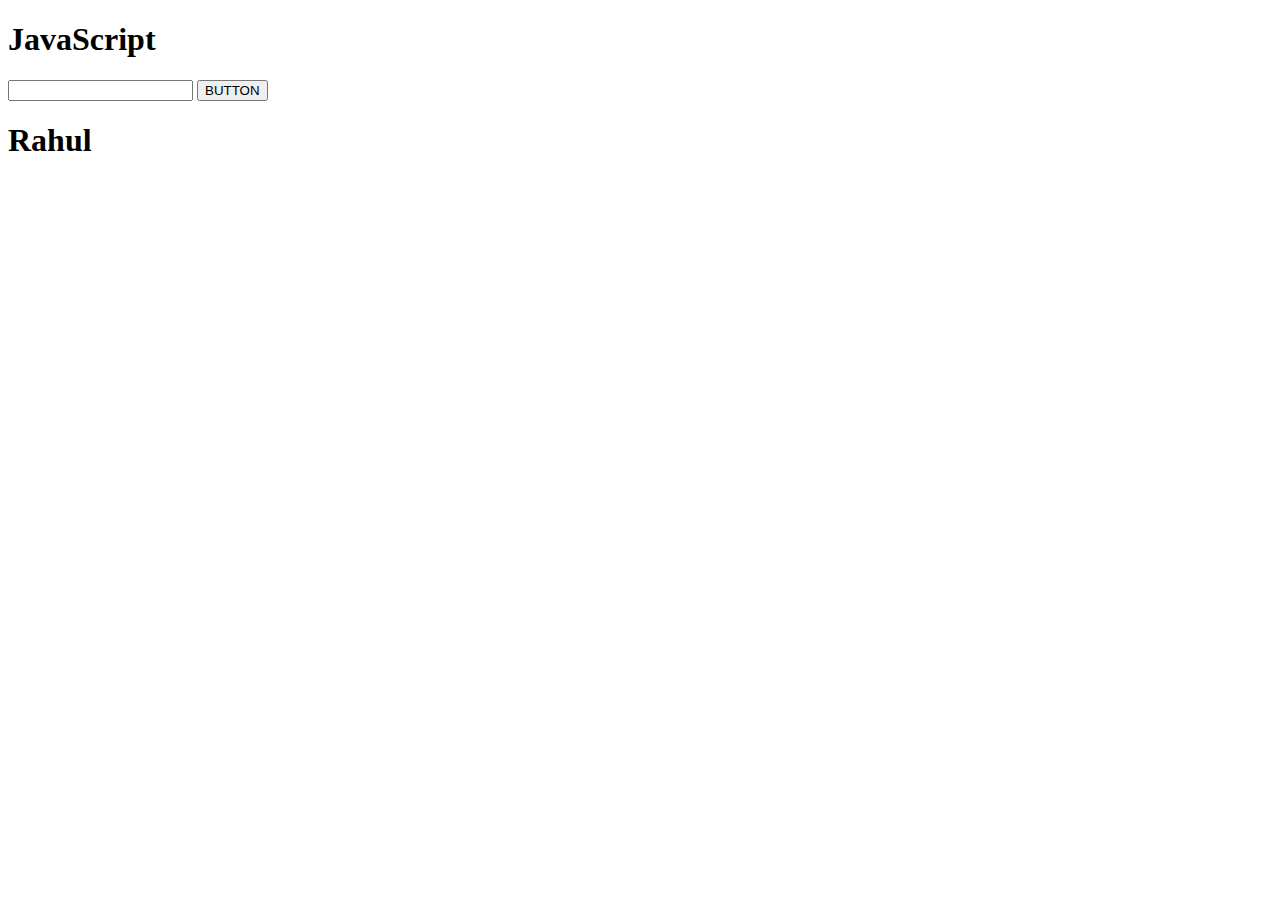
<file: index.html>
<!DOCTYPE html>
<html lang="en">
<head>
    <meta charset="UTF-8">
    <meta name="viewport" content="width=device-width, initial-scale=1.0">
    <title>Document</title>
</head>
<body>
    <h1>JavaScript</h1>
    <!-- Debouncing in js -->
    <!-- <input type="text" onkeyup="getData()">   -->
   
     <input type="text" onkeyup="betterFunction()"/>    <!--  debouncing -->
    <button class="btn-1">BUTTON</button>
    <h1 id="heading">Rahul</h1> <!-- Manipulating DOM -->
</body>
<!-- <script src="/PolyfillOfBind.js"></script> -->
<!-- <script src="/Currying.js"></script> -->
<!-- <script src="/interviewQ.js"></script> -->
<!-- <script src="/Throttling.js"></script> -->
<!-- <script src="/Debouncing.js"></script> -->
<!-- <script src="/PolyfillOfMap.js"></script> -->
<!-- <script src="/PolyfillOfFilter.js"></script> -->
<!-- <script src="/PolyfillOfReduce.js"></script> -->
<!-- <script src="/PolyfillOfOnce.js"></script> -->
<!-- <script src="/FlattenAnArray.js"></script> -->
<!-- <script src="/FlattenDeeplyNestedObject.js"></script> -->
<!-- <script src="/PolyfillOfPromise.all.js"></script> -->
<!-- <script src="/PolyFillOfSplit.js"></script> -->
<!-- <script src="/TaskSchedules.js"></script> -->
<!-- <script src="/PolyfillOfSetTimeout.js"></script> -->
<!-- <script src="/PolyfillOfSetInterval.js"></script> -->

</html>
</file>
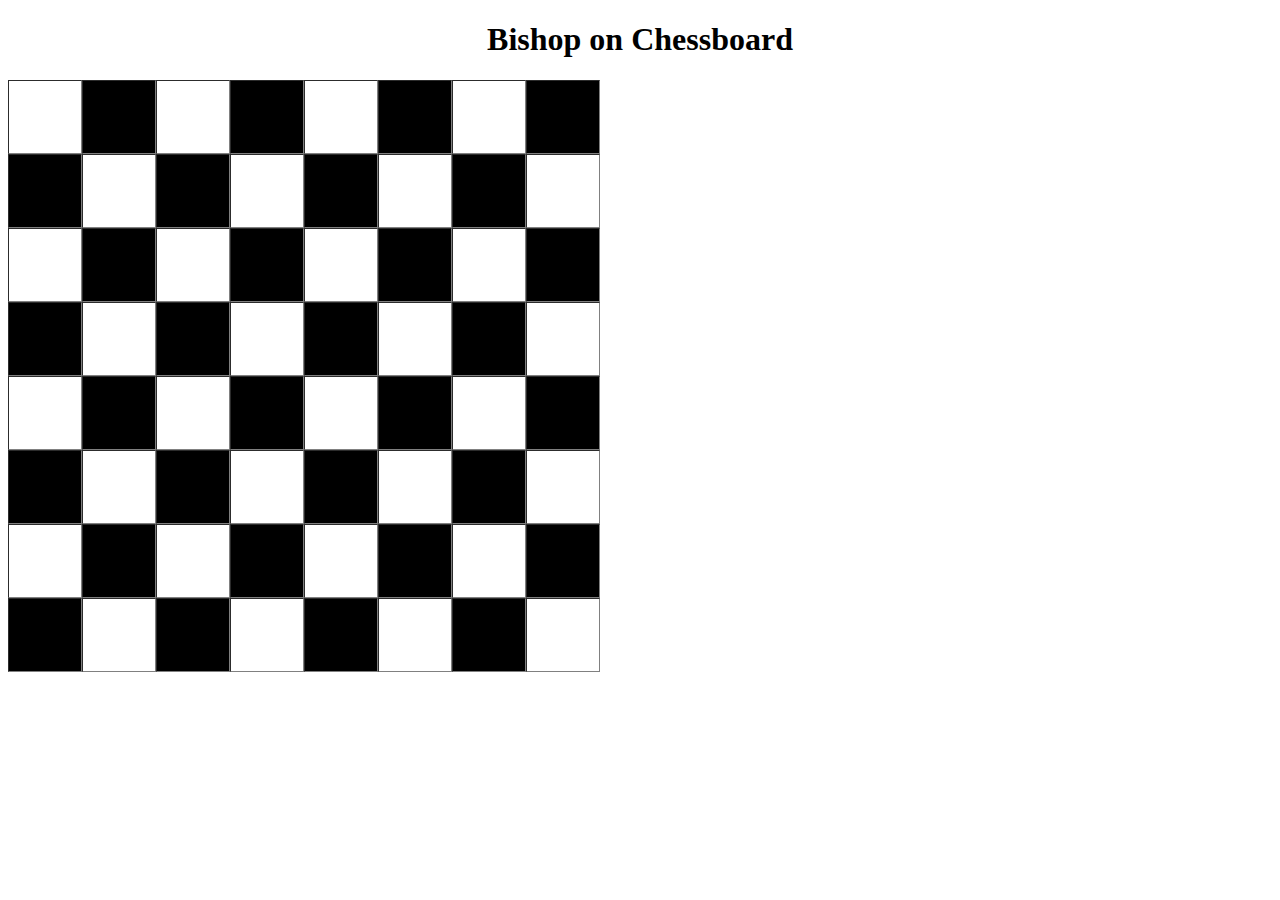
<file: BishopOnChessboard/index.html>
<!DOCTYPE html>
<html lang="en">
<head>
    <meta charset="UTF-8">
    <meta name="viewport" content="width=device-width, initial-scale=1.0">
    <link rel="stylesheet" href="style.css">
    <title>Bishop on Chessboard</title>
</head>
<body>
    <h1 class="heading">Bishop on Chessboard</h1>
    <div id="table" class="table" cellspacing="0"></div>

    <script src="/BishopOnChessboard/script.js"></script> 
</body>
</html>
</file>
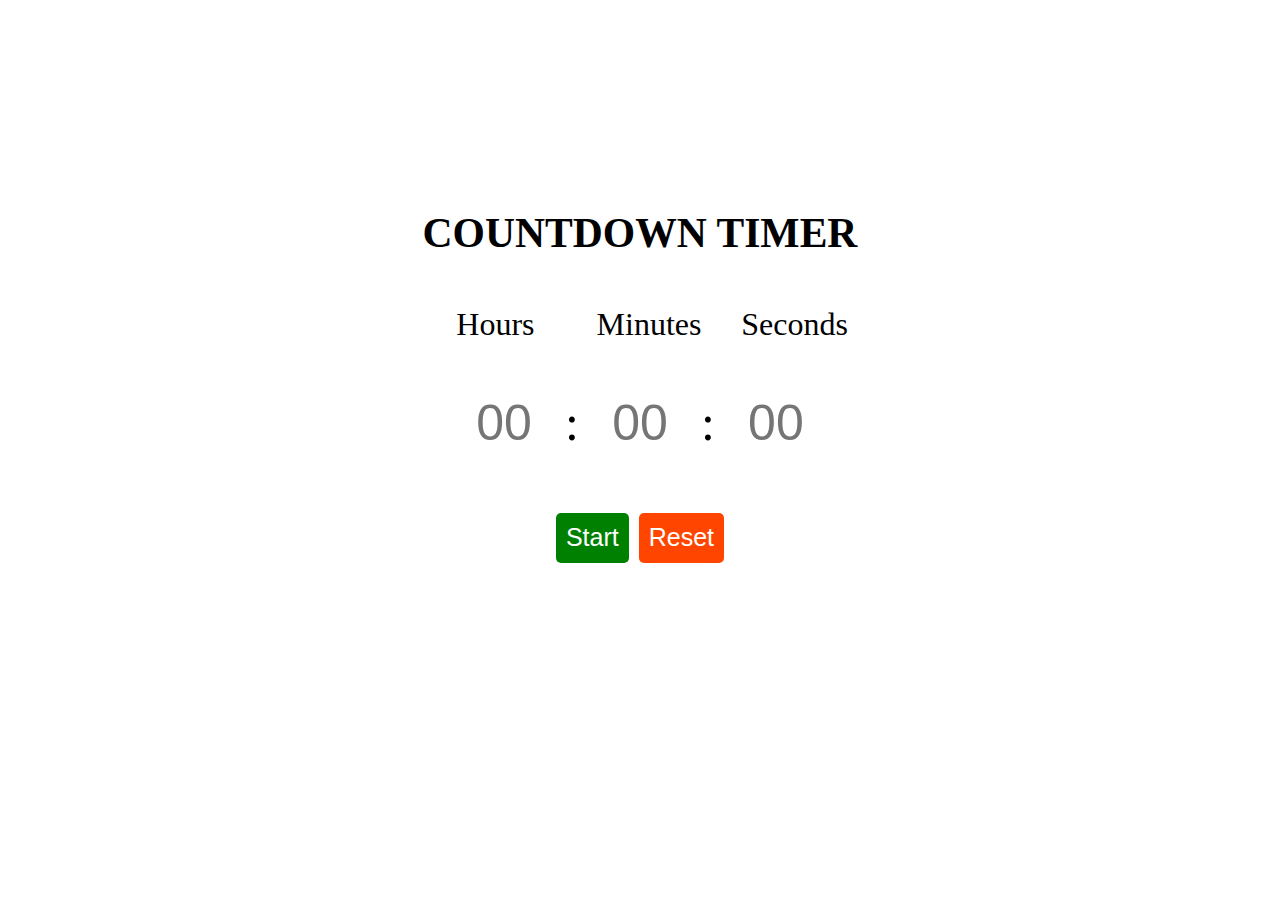
<file: CountDownTimer/index.html>
<!DOCTYPE html>
<html lang="en">
  <head>
    <meta charset="UTF-8" />
    <meta name="viewport" content="width=device-width, initial-scale=1.0" />
    <link rel="stylesheet" href="style.css" />
    <title>Count Down Timer</title>
  </head>
  <body>
    <div class="container">
      <span class="container__title"> COUNTDOWN TIMER </span>
      <div class="container__labels">
        <p class="container__labels--label">Hours</p>
        <p class="container__labels--label">Minutes</p>
        <p class="container__labels--label">Seconds</p>
      </div>
      <div class="container__inputs">
        <input
          type="number"
          maxlength="2"
          oninput="this.value=this.value.slice(0,this.maxLength)"
          placeholder="00"
          class="container__inputs--time hour"
        />
        <p class="container__inputs--colon">:</p>
        <input
          type="number"
          maxlength="2"
          oninput="this.value=this.value.slice(0,this.maxLength)"
          placeholder="00"
          class="container__inputs--time minute"
        />
        <p class="container__inputs--colon">:</p>
        <input
          type="number"
          maxlength="2"
          oninput="this.value=this.value.slice(0,this.maxLength)"
          placeholder="00"
          class="container__inputs--time sec"
        />
      </div>
      <div class="container__btns">
        <button class="btn start">Start</button>
        <button class="btn stop">Pause</button>
        <button class="btn reset">Reset</button>
      </div>
    </div>

    <script src="/CountDownTimer/script.js"></script>
  </body>
</html>
</file>
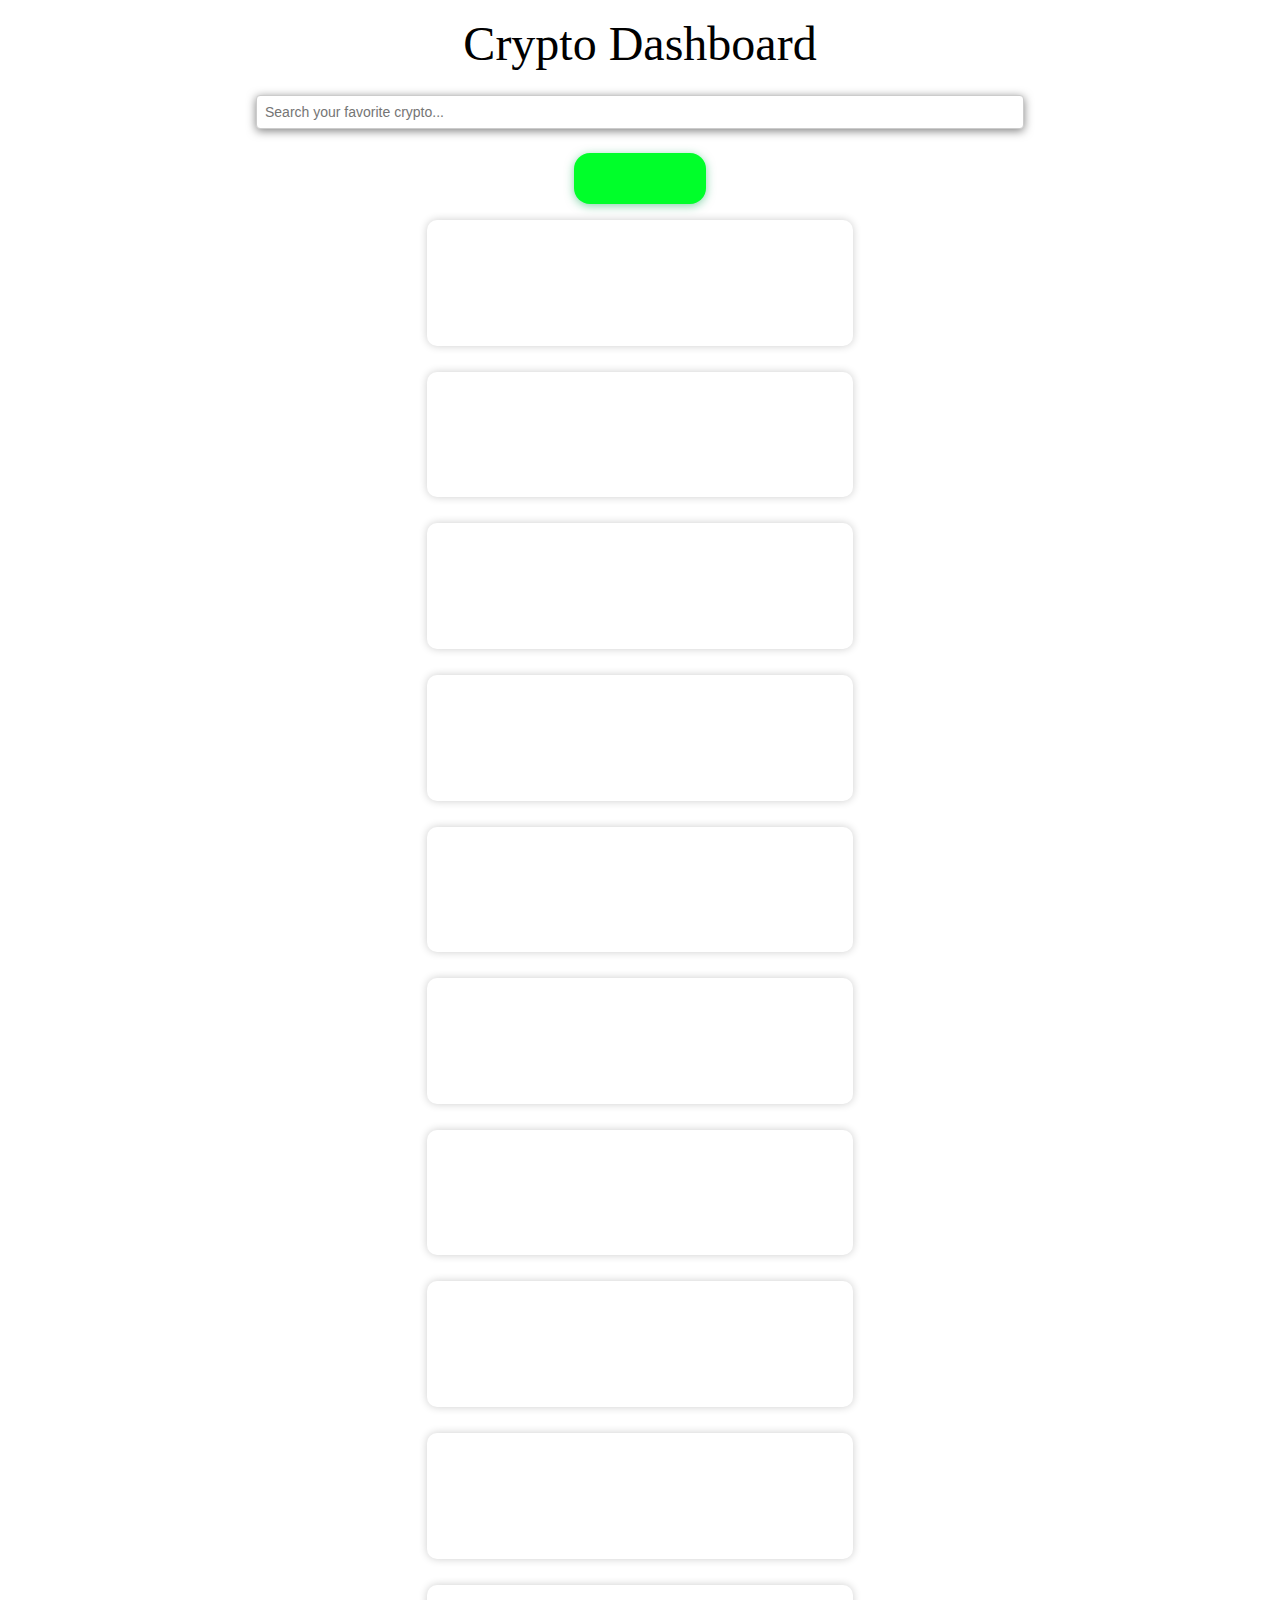
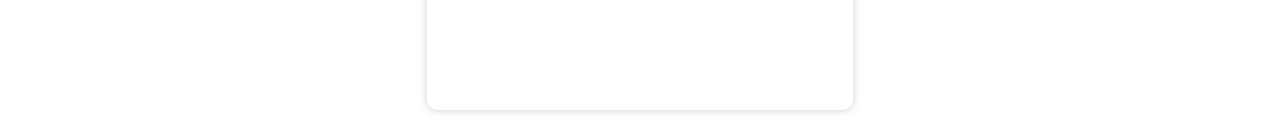
<file: CryptoDashboard/index.html>
<!DOCTYPE html>
<html lang="en">
  <head>
    <meta charset="UTF-8" />
    <meta name="viewport" content="width=device-width, initial-scale=1.0" />
    <link rel="stylesheet" href="style.css">
    <title>Document</title>
  </head>
  <body>
    <div class="continer">
      <!--  -->
      <div class="heading">Crypto Dashboard
        <input type="text" class="search" placeholder="Search your favorite crypto..." ponkeyup="betterFunction()"/>
        <p class="total"></p>
      </div>
     

      <div class="container__card">
      </div>
    </div>

    <script type="module" src="/CryptoDashboard/script.js"></script>
  </body>
</html>
</file>
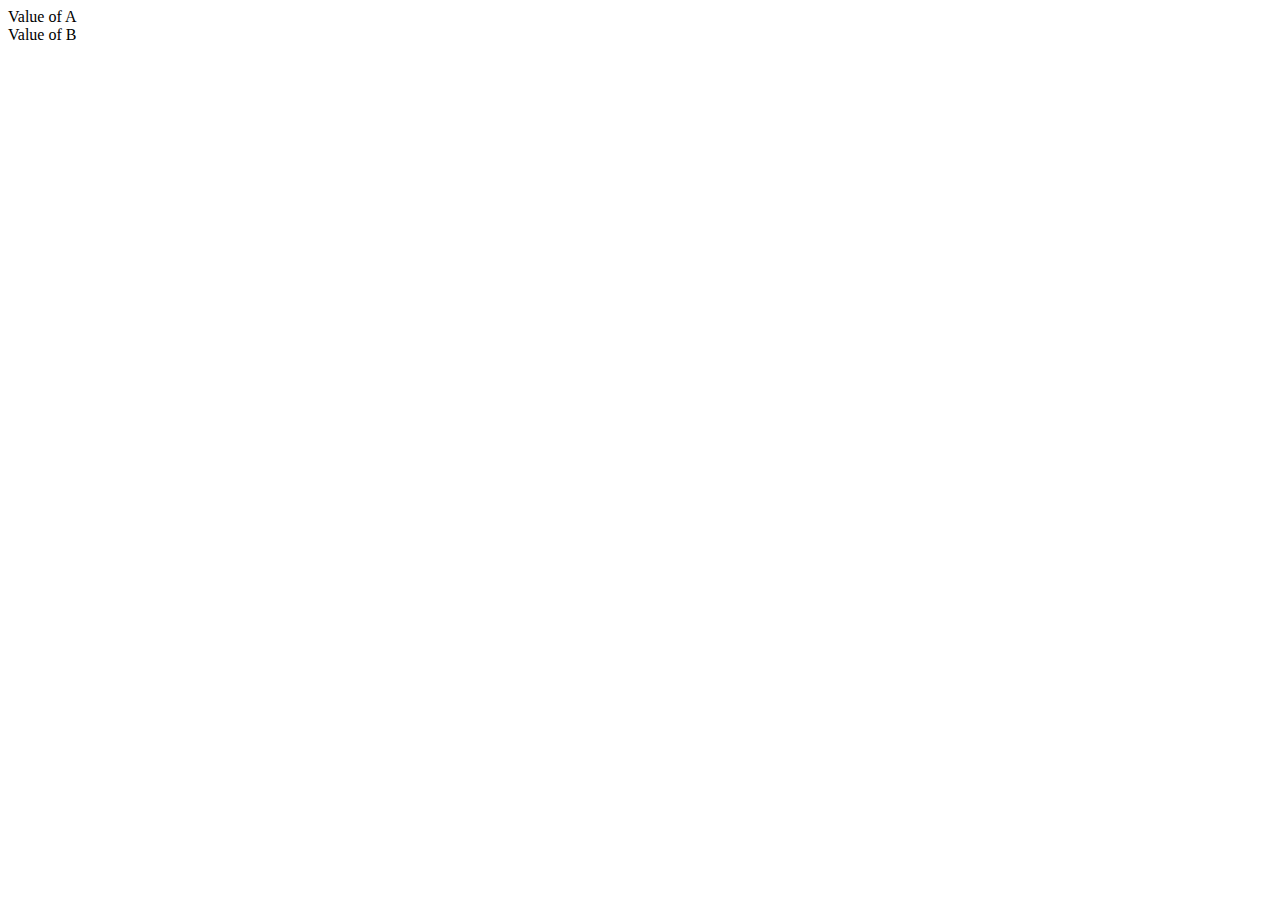
<file: DOM Finder/index.html>
<!DOCTYPE html>
<html lang="en">
  <head>
    <meta charset="UTF-8" />
    <meta name="viewport" content="width=device-width, initial-scale=1.0" />
    <title>Document</title>
  </head>
  <body>
    <div id="rootA">
      <div></div>
      <div>
        <div>
          <div>
            <div></div>
            <div>
              <div>
                <div>
                  <div></div>
                  <div></div>
                  <div>
                    <div id="nodeA">Value of A</div>
                  </div>
                </div>
              </div>
            </div>
          </div>
        </div>
      </div>
    </div>
    <div id="rootB">
        <div></div>
        <div>
          <div>
            <div>
              <div></div>
              <div>
                <div>
                  <div>
                    <div></div>
                    <div></div>
                    <div>
                      <div >Value of B</div>
                    </div>
                  </div>
                </div>
              </div>
            </div>
          </div>
        </div>
      </div>
  </body>
  <script src="/DOM Finder//index.js"></script>
</html>
</file>
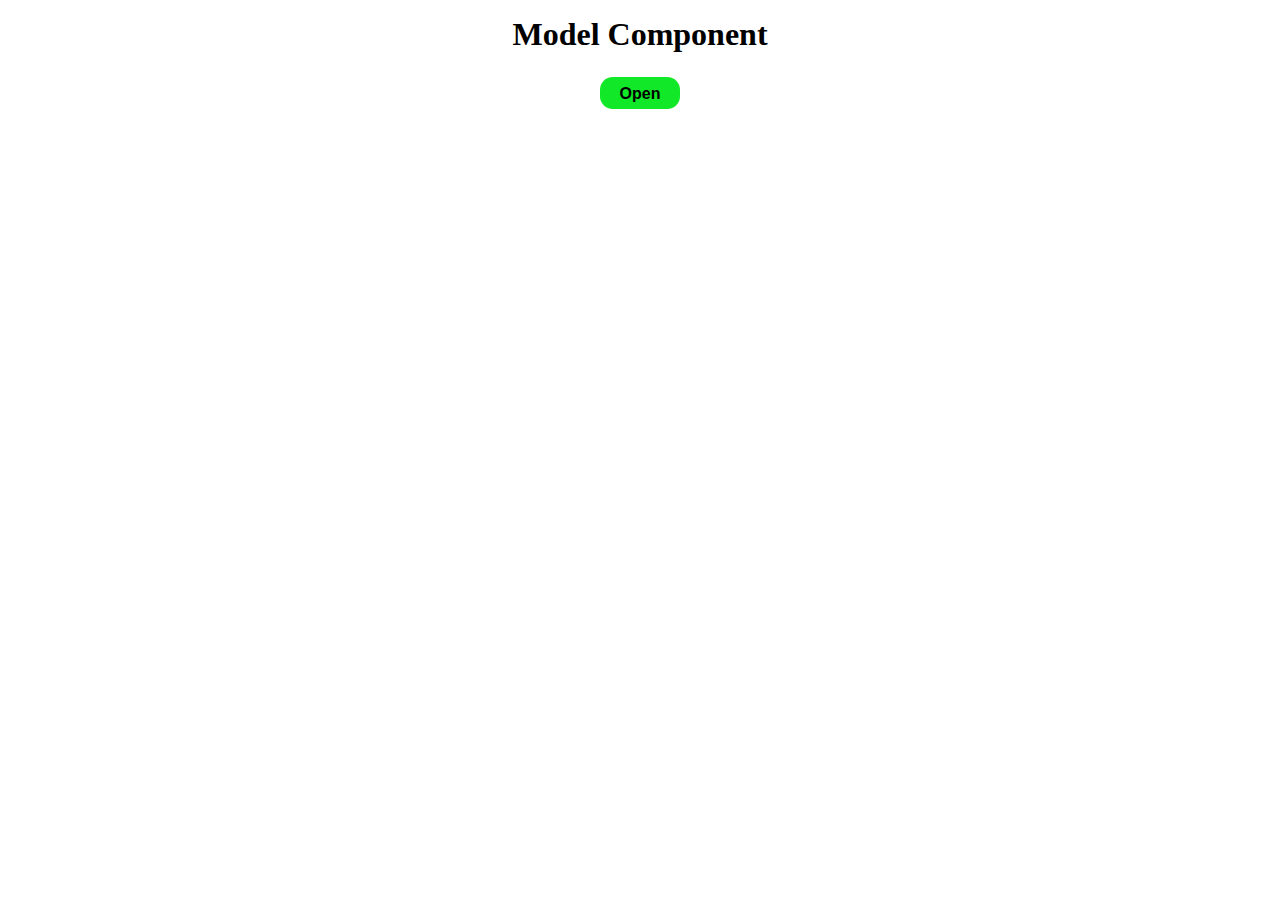
<file: ModelComponent/index.html>
<!DOCTYPE html>
<html lang="en">
<head>
    <meta charset="UTF-8">
    <meta name="viewport" content="width=device-width, initial-scale=1.0">
    <link rel="stylesheet" href="style.css">
    <title>Document</title>
</head>
<body>
    <div class="container">
        <div class="container__heading">
            <h1 class="container--title">Model Component</h1>
            <button class="btn">Open</button>
        </div>
        <div class="model__container">
            <div class="model">
                <div class="model__heading">
                    <h2>Model </h2>
                    <span class="btnClose">&#x2715</span>
                
                <hr>
                <div class="model__details">
                    <p>
                        Lorem ipsum dolor sit, amet consectetur adipisicing elit.onsequuntur aliquid fugit fuga, animi asperiores necessitatibus facere illum quis quibusdam atque? Omnis voluptate ea expedita, quo debitis fuga officia laborum optio! Dolorum quas aliquam dolore amet, quo ad neque voluptatem quisquam excepturi ipsam in consectetur et voluptatibus tenetur. Autem fugiat labore molestias repellendus omnis? Nesciunt itaque dolorum, ipsum dolor cupiditate ea laborum vitae? Non nulla nobis molestiae temporibus impedit, praesentium odit laborum, perspiciatis sed voluptatibus repellendus a maxime ea eum est minus illo placeat. Enim aut commodi maiores! Laborum ut ratione eaque, fuga quae autem dolores, exercitationem cum nemo quisquam corrupti doloremque.
                    </p>
                </div>
            </div>
            </div>
        </div>
    </div>

    <script src="/ModelComponent/script.js"></script>
</body>
</html>
</file>
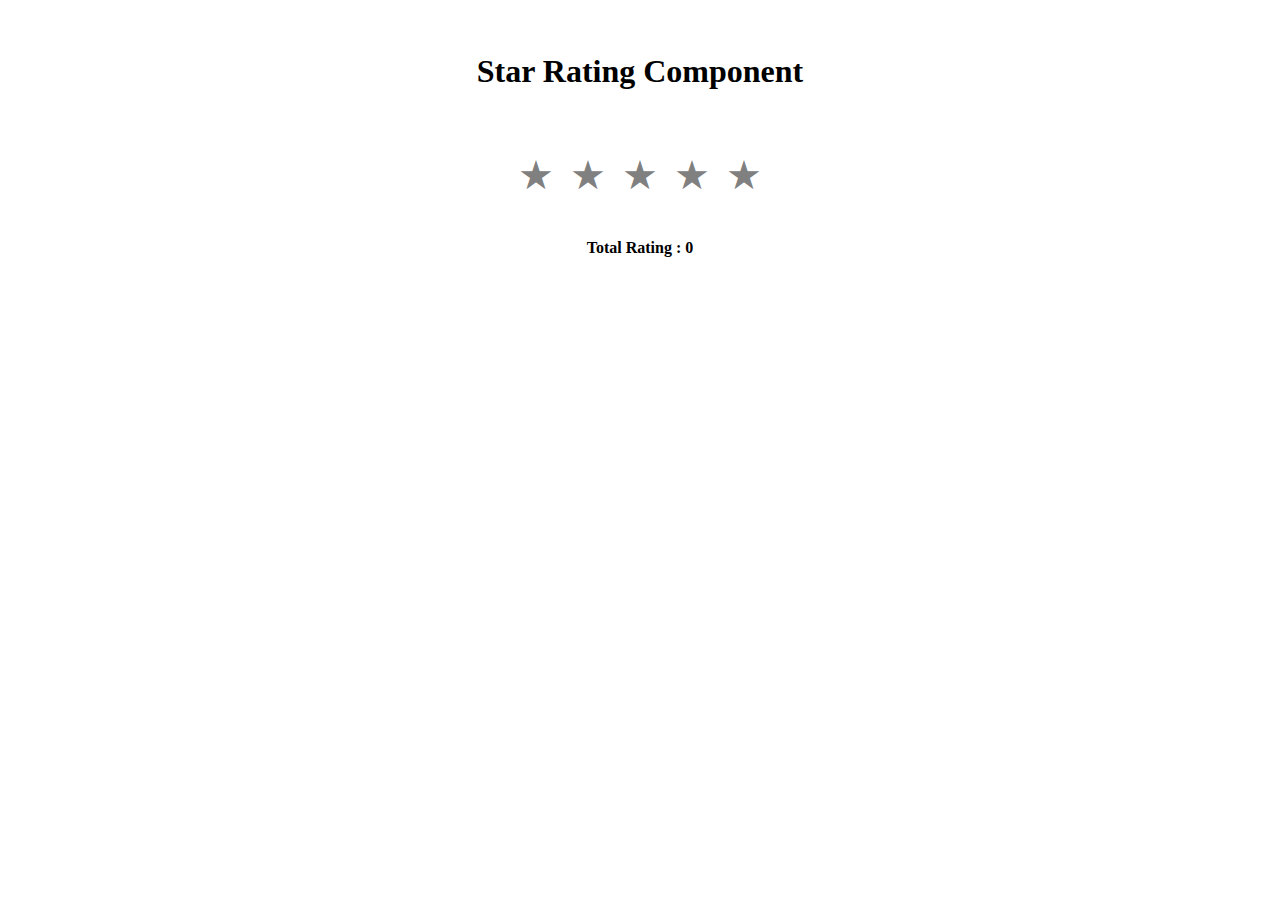
<file: StarRating/index.html>
<!DOCTYPE html>
<html lang="en">
<head>
    <meta charset="UTF-8">
    <meta name="viewport" content="width=device-width, initial-scale=1.0">
    <link rel="stylesheet" href="style.css">
    <title>Star Rating</title>
</head>
<body>
    <div class="container">
        <h1>Star Rating Component</h1>
        <div class="star__container">
         <div class="stars" data-index="1">&#9733</div>
         <div class="stars" data-index="2">&#9733</div>
         <div class="stars" data-index="3">&#9733</div>
         <div class="stars" data-index="4">&#9733</div>
         <div class="stars" data-index="5">&#9733</div>
        </div>
        <div class="total__rating">Total Rating : 0</div>
    </div>

    <script src="/StarRating//script.js"></script>
</body>
</html>
</file>
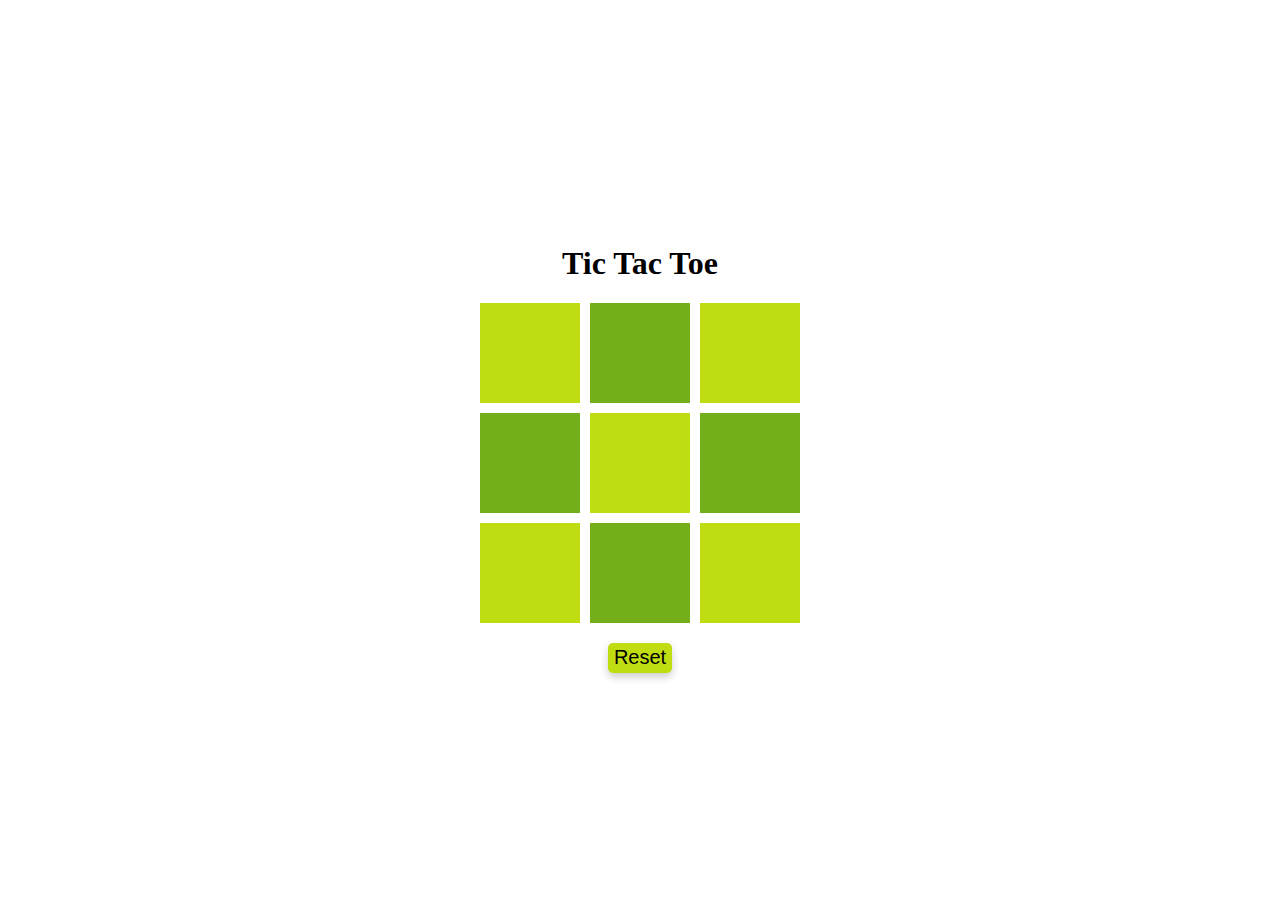
<file: Tic_Tac_Toe/index.html>
<!DOCTYPE html>
<html lang="en">

<head>
    <meta charset="UTF-8">
    <meta name="viewport" content="width=device-width, initial-scale=1.0">
    <meta http-equiv="X-UA-Compatible" content="ie=edge">
    <title>Tic Tac Toe</title>
    <link rel="stylesheet" href="style.css">
</head>

<body>
    <div class="container">
        <h1>Tic Tac Toe</h1>
        <div id="game-container" class="game-container">
            <span data-index="0-0" class="cell"></span>
            <span data-index="0-1" class="cell"></span>
            <span data-index="0-2" class="cell"></span>
            <span data-index="1-0" class="cell"></span>
            <span data-index="1-1" class="cell"></span>
            <span data-index="1-2" class="cell"></span>
            <span data-index="2-0" class="cell"></span>
            <span data-index="2-1" class="cell"></span>
            <span data-index="2-2" class="cell"></span>
        </div>
        <button id="reset" class="reset">Reset</button>
        <span id="won" class="won"></span>
    </div>
    <script src="/Tic_Tac_Toe/script.js"></script>
</body>

</html>
</file>
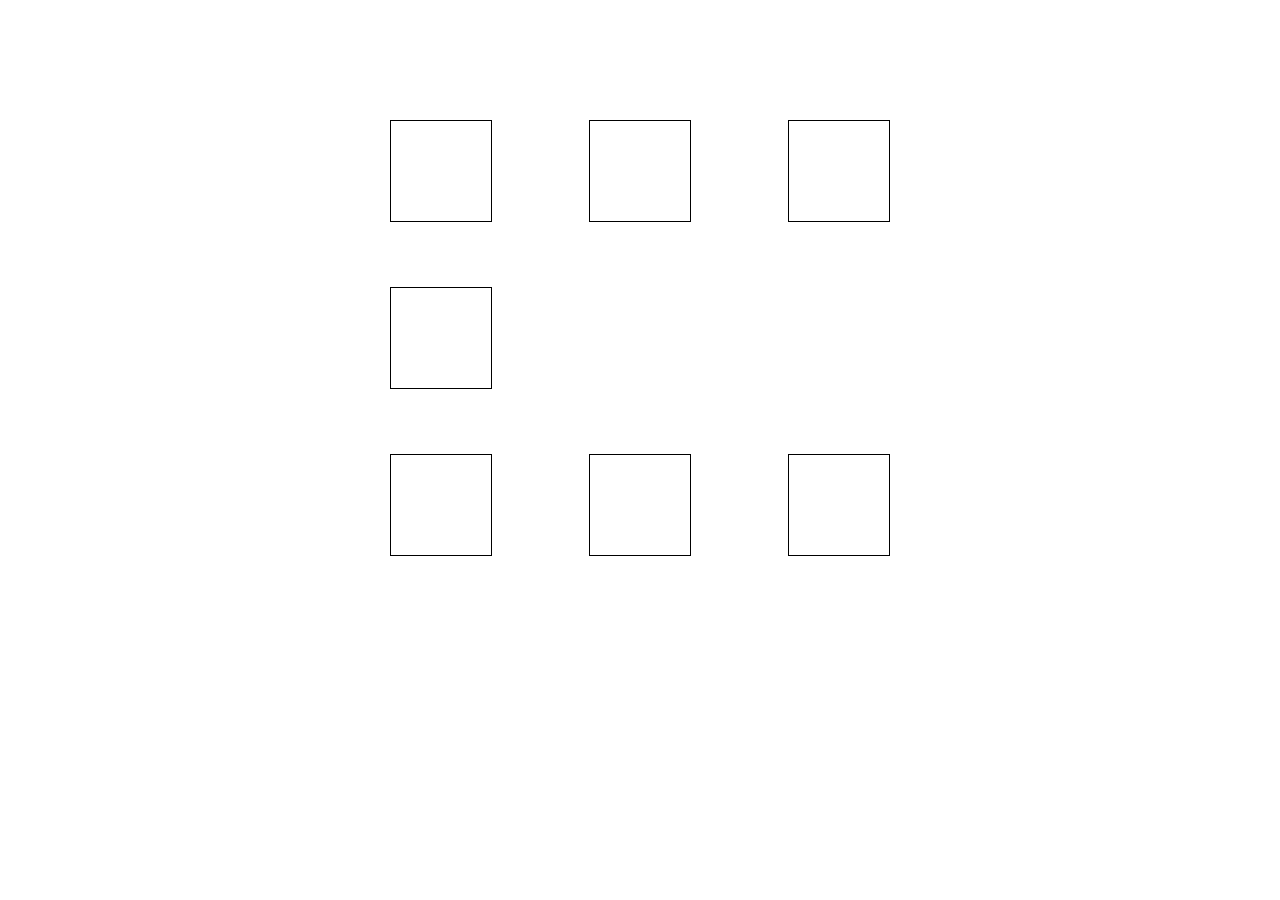
<file: CShape/intex.html>
<!DOCTYPE html>
<html lang="en">
  <head>
    <meta charset="UTF-8" />
    <meta name="viewport" content="width=device-width, initial-scale=1.0" />
    <link rel="stylesheet" href="style.css" />
    <title>C Shape</title>
  </head>
  <body>
    <div class="container">
      <div class="box__container">
        <div class="row">
          <div class="box" data-index="0"></div>
          <div class="box" data-index="1"></div>
          <div class="box" data-index="2"></div>
        </div>
        <div class="row">
          <div class="box" data-index="3"></div>
        </div>
        <div class="row">
          <div class="box" data-index="4"></div>
          <div class="box" data-index="5"></div>
          <div class="box" data-index="6"></div>
        </div>
      </div>
    </div>

    <script src="/CShape/script.js"></script>
  </body>
</html>
</file>
<file: BishopOnChessboard/style.css>
.heading {
    text-align: center;
  }
  
  .table {
    margin: 0 auto;
    cursor: pointer;
  }
  
  .box {
    width: 70px;
    height: 70px;
    border: 1px solid grey;
    border-style: inset;
  }
  
  .black {
    background-color: black;
  }
  
  .white {
    background-color: white;
  }
  
  .blue {
    background-color: blue;
  }
</file>
<file: CountDownTimer/style.css>
*{
    margin: 0;
    padding: 0;
}

.container{
    height: 85vh;
    display: flex;
    flex-direction: column;
    justify-content: center;
    align-items: center;
    text-align: center;
    gap: 1.4rem;
}

.container__title{
    padding: .7rem .9rem;
    font-size: 2.6rem;
    font-weight: bold;
}

.container__labels,
.container__inputs,
.container__btns{
    display: flex;
    justify-content: space-around;
}

.container__btns {
    margin-top: 20px;
  }

.container__labels--label{
    width:20%;
    font-size: 2rem;
    padding: 1rem 1.5rem
}

.container__inputs--time{
    justify-self: center;
    align-self: center;
    border: none;
    font-size: 50px;
    width: 90px;
    height: 50px

}

.container__inputs--colon{
    justify-content: center;
    align-items: center;
    margin: 0;
    padding: .8rem 1rem;
    font-size: 50px;

}
.btn {
    width: 58%; 
    height: 50px;
    font-size: 25px;
    border: none;
    border-radius: 5px;
    cursor: pointer;
    color: white;
    padding: 10px;
     margin: 5px;
  }
  
  input {
    text-align: center;
    outline: none;
  }
  input {
    text-align: center;
    outline: none;
  }
  
  .start {
    background-color: green;
  }
  
  .stop {
    display: none;
    background-color: orange;
  }
  
  .reset {
    background-color: orangered;
  }
  
  input::-webkit-outer-spin-button,
  input::-webkit-inner-spin-button {
    -webkit-appearance: none;
    margin: 0;
  }
</file>
<file: CryptoDashboard/style.css>
*{
    padding: 0;
    margin: 0;
}



.heading {
    text-align: center;
    align-items: center;
    margin-top: 1rem;
    font-size: 3rem;
    display: flex;
    flex-direction: column;
    gap: 1rem;
  }

  .container__card{
    display: flex;
    justify-content: center;
    flex-direction: column;
    align-items: center;
  }

  .card{
    width: 400px;
    height: 100px;
    margin-top: 1rem;
    background-color: white;
    border-radius: 10px;
    box-shadow: 0px 0px 8px 0px rgba(0, 0, 0, 0.2);
    display: grid;
    grid-template-rows: 1fr;
    grid-template-columns: 0.3fr 1fr; 
    padding: .8rem;
    cursor: pointer;
    margin-bottom: 10px;
  }
  .image {
    display: flex;
    justify-content: center;
    align-items: center;
  }
  .img {
    width: 70px;
    height: 70px;
  }

  .card__details{
    display: flex;
    flex-direction: column;
    justify-content: space-between;
  }
  .card__details--row{
    display: flex;
    justify-content: space-between;
  }

  .name,
.price {
  font-size: 22px;
  font-weight: bold;
}

.symbol,
.percent {
  font-size: 20px;
}
.percent--red{
    color: red;
}

.percent--green{
    color: green;
}


.search {
    padding: 8px;
    border: 1px solid #ccc;
    border-radius: 4px;
    font-size: 14px;
    width: 60%;
    box-sizing: border-box;
    margin-bottom: 10px;
    margin: .5rem;
    box-shadow: 0 2px 10px rgba(0, 0, 0, 0.5);
    cursor: pointer;
}

.total{
    font-size: large;
    width: 8rem;
    height: 3rem;
    background-color: rgb(0, 255, 42);
    display: flex;
    align-items: center;
    justify-content: center;
    border-radius: 1rem;
    padding: .1rem;
    font-weight: bold;
    box-shadow: 0 2px 10px rgba(13, 167, 85, 0.5);
    cursor: pointer;

}


.shimmer {
  width: 400px;
  height: 100px;
  margin-top: 1rem;
  border-radius: 10px;
  box-shadow: 0px 0px 8px 0px rgba(0, 0, 0, 0.2);
  display: grid;
  grid-template-rows: 1fr;
  grid-template-columns: 0.3fr 1fr; 
  padding: .8rem;
  cursor: pointer;
  margin-bottom: 10px;
  position: relative;
  overflow: hidden;

  
}
</file>
<file: ModelComponent/style.css>
*{
    padding: 0px;
    margin: 0px;
}

.container {
       margin: 1rem;
    text-align: center;
}

.btn {
    margin: 1.5rem;
    width: 5rem;
    height: 2rem;
    border: none;
    border-radius: 0.8rem;
    background-color: rgb(17, 232, 39);
    font-weight: bold;
    font-size: 1rem;
    padding: .5rem;
    cursor: pointer;
    
}
.model{
display: flex;
justify-content: center;
}
.model__heading{
    text-align: center;
    background-color: #fefefe;
    border: 1px solid gray;
    width: 80%;
    padding: 10px;
    font-size: 20px;
    font-weight: bold;
    
}
.btnClose{
    position: relative;
   cursor: pointer;
   font-size: 1.8rem;
   font-weight: bold;
   float: right;
   top: -2.5rem;
   right: 2rem;

}

.btnClose:hover {
    color: red;

  }


  .model__details{
    margin-top: 1rem;
  }

  .model__container{
    display: none;
    position: fixed;
    z-index: 1;
    padding-top: 100px;
    left: 0;
    top: 0;
    width: 100%;
    height: 100%;
    overflow: auto;
    background-color: rgba(0, 0, 0, 0.4);
  }
</file>
<file: StarRating/style.css>
.container{
    display: flex;
    flex-direction: column;
    align-items: center;
    margin-top: 2rem;
    gap: 2rem;
}

.star__container {
    display: flex;
}

.stars{
    padding: .5rem;
    font-size: 2.5rem;
    color: grey;
    cursor: pointer;
}

.total__rating{
    font-weight: bold;
}

.star-filled{
    color: orange;
}

.stars-hover{
    transform:scale(2);
}
</file>
<file: Tic_Tac_Toe/style.css>
.container {
  display: flex;
  flex-direction: column;
  justify-content: center;
  align-items: center;
  height: 100vh;
}

.game-container {
  display: grid;
  grid-template-columns: auto auto auto;
  column-gap: 10px;
  row-gap: 10px;
}

.cell {
  width: 100px;
  height: 100px;
  cursor: pointer;
}

.cell:nth-child(1),
.cell:nth-child(3),
.cell:nth-child(5),
.cell:nth-child(7),
.cell:nth-child(9) {
  background-color: #c0dd11;
}

.cell:nth-child(2),
.cell:nth-child(4),
.cell:nth-child(6),
.cell:nth-child(8) {
  background-color: #73af1a;
}

.cell-withX::before {
  content: "\2716";
  font-size: 100px;
  color: white;
  display: flex;
  justify-content: center;
  align-items: center;
}

.cell-withO::before {
  content: "O";
  font-size: 100px;
  color: white;
  display: flex;
  justify-content: center;
  align-items: center;
}

.reset {
  margin-top: 20px;
  font-size: 20px;
  border: 0;
  border-radius: 5px;
  height: 30px;
  background-color: #c0dd11;
  box-shadow: 0 4px 8px 0 rgba(0, 0, 0, 0.2);
  cursor: pointer;
}

.won {
  margin-top: 20px;
  font-size: 25px;
}
</file>
<file: CShape/style.css>
.container{
    display: flex;
    justify-content: center;
    align-items: center;
   
}

.box__container{
    margin-top: 5rem;
    width: 500px;
    height: 500px;
    display: flex;
    flex-direction: column;
    justify-content: space-around;
}

.box{
    border: 1px solid black;
    width: 100px;
    height: 100px;
    cursor: pointer;
}
.row{
    display: flex;
    justify-content: space-between;

}

.color__green{
    background-color: green;
}
</file>
